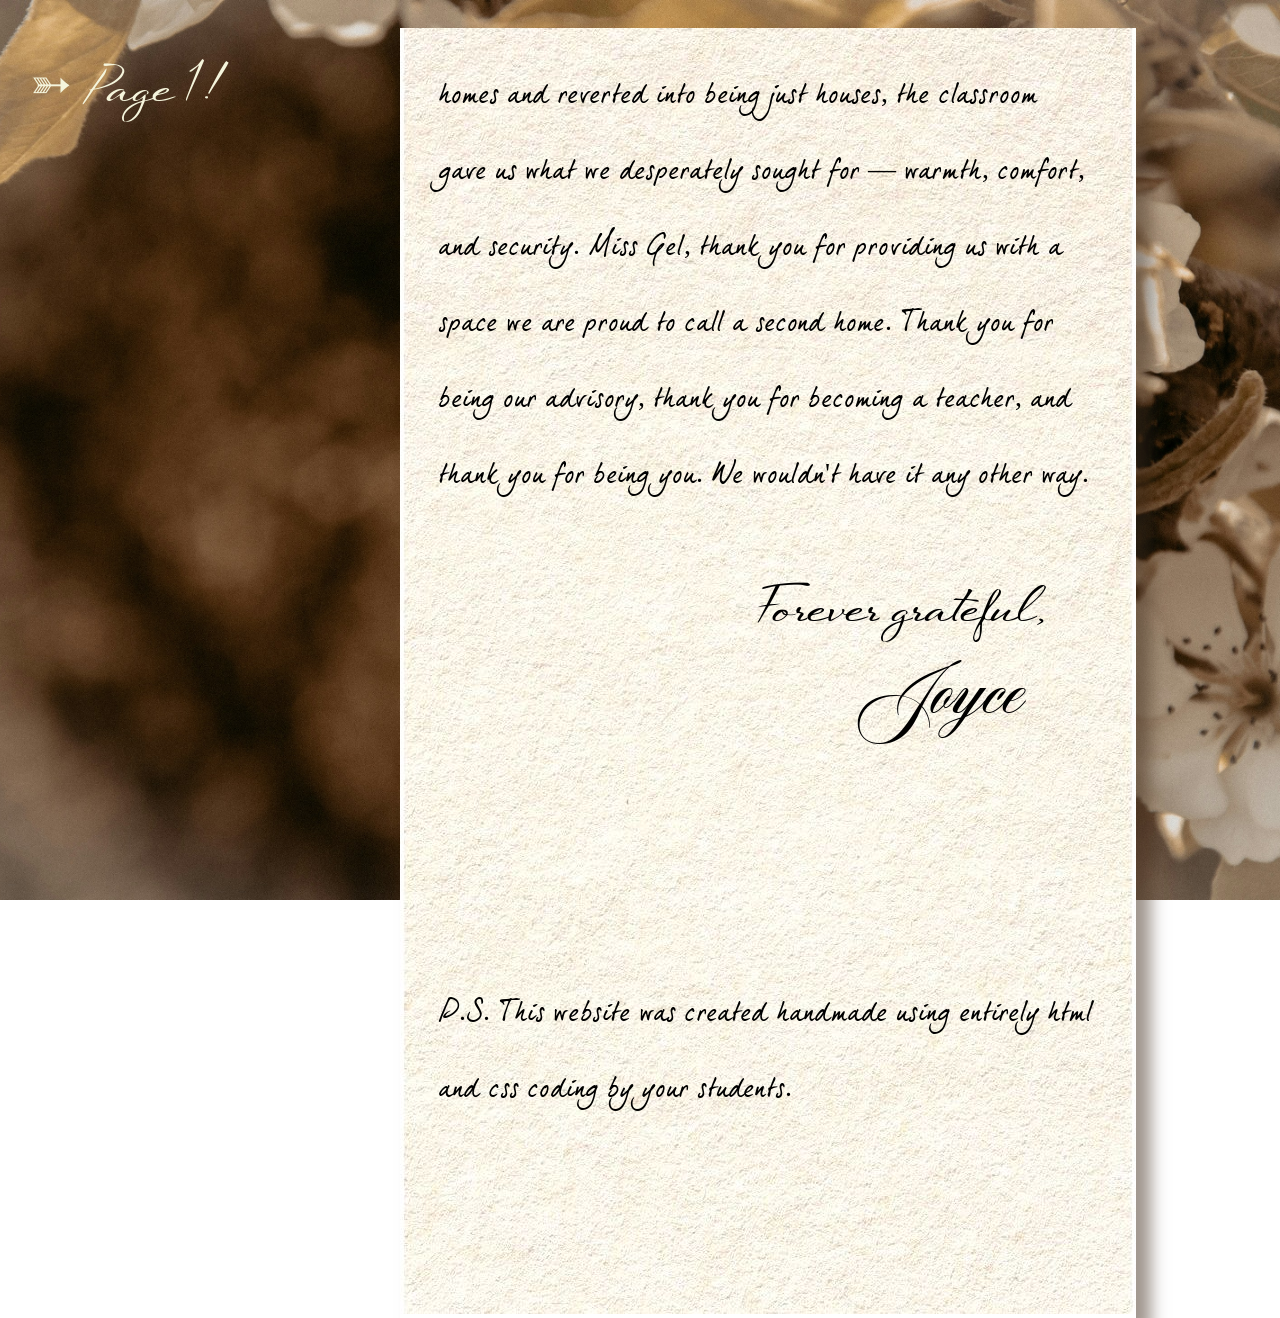
<file: finalpage.html>
<!DOCTYPE html>
<html>
<head>
    <title>To: Miss Gel</title>
    <link rel="stylesheet" href="thirdstyle.css">
</head>
<body>
    <div class="paper">
    <img src="/images/paper.jpg" >
    </div>
    <p id="p17">homes and reverted into being just houses, the classroom </p>
    <p id="p18">gave us what we desperately sought for — warmth, comfort,</p>
    <p id="p19">and security. Miss Gel, thank you for providing us with a</p>
    <p id="p20">space we are proud to call a second home. Thank you for</p>
    <p id="p21">being our advisory, thank you for becoming a teacher, and</p>
    <p id="p22">thank you for being you. We wouldn't have it any other way.</p>
    <br>
    <br>
    <p id="sig"> Forever grateful,</p>
    <p id="sig2">Joyce</p>
     <br>
    <br>
     <br>
    <br>
    <p id="note">P.S. This website was created handmade using entirely html</p>
      <p id="note2">and css coding by your students. </p>


<a id="a3" href="FullLetter.html">
    ➳ Page 1!
</a>

</body>
</html>
</file>
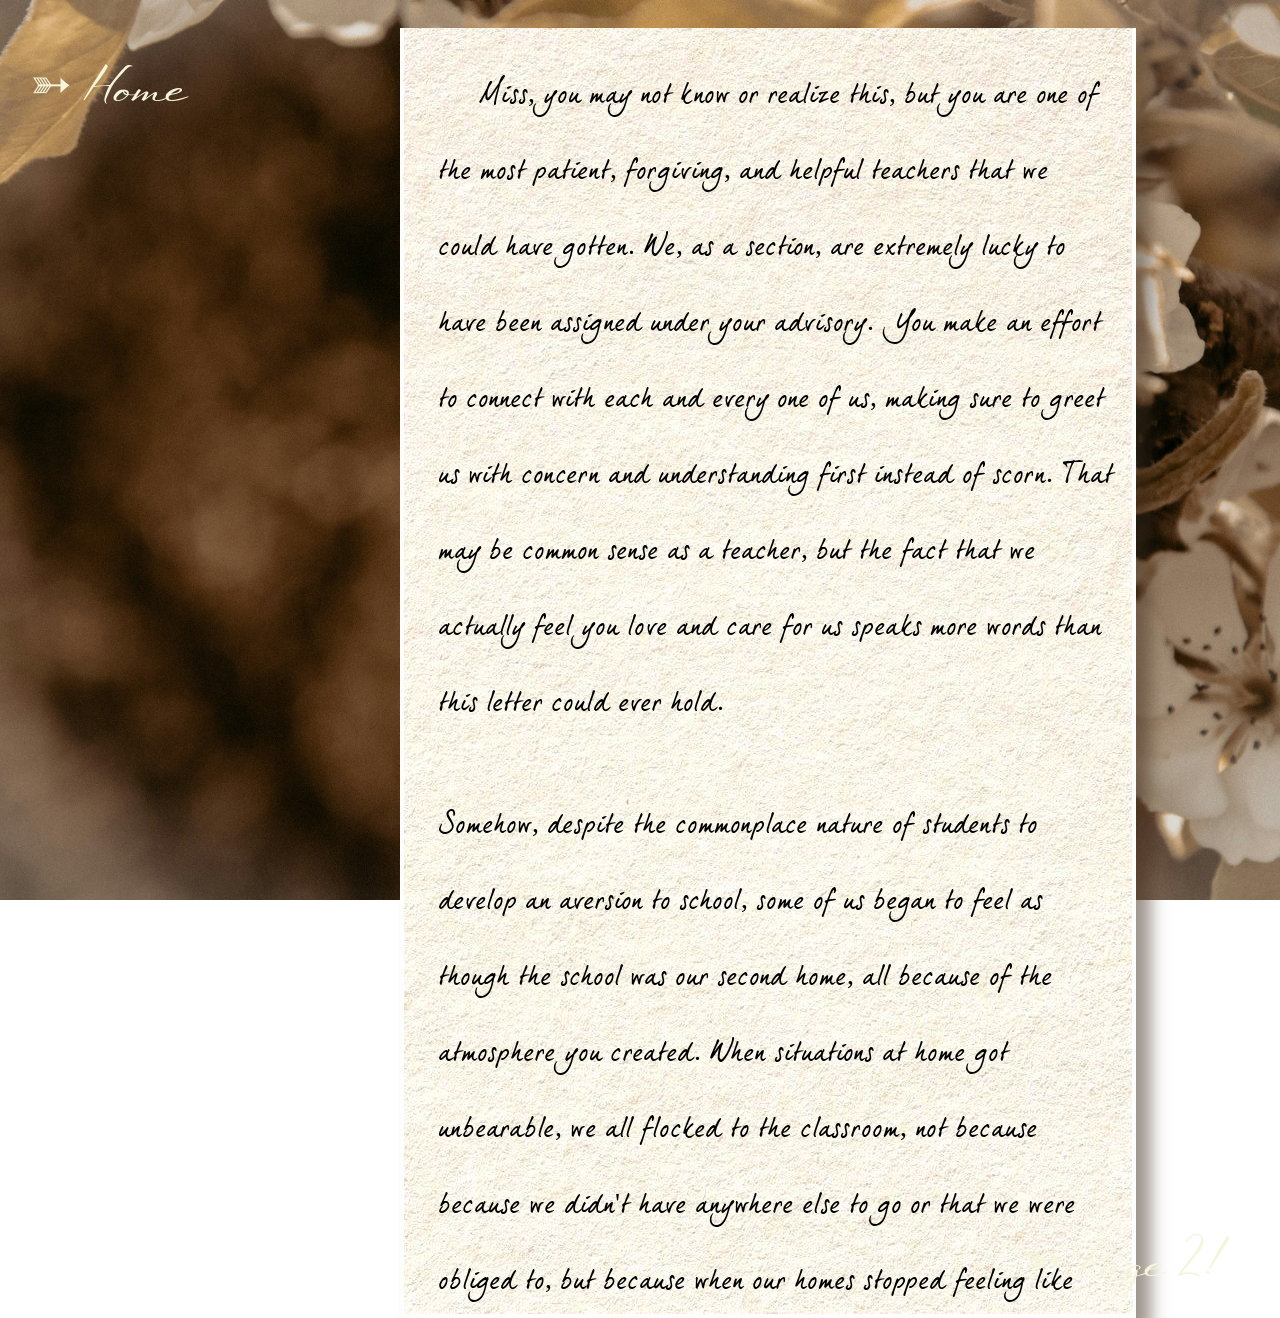
<file: fullletter.html>
<!DOCTYPE html>
<html>
<head>
    <title>To: Miss Gel</title>
    <link rel="stylesheet" href="secondstyle.css">
</head>
<body>
    <div class="paper">
    <img src="/images/paper.jpg" >
    </div>
    <p id="p1">Miss, you may not know or realize this, but you are one of </p>
    <p id="p2">the most patient, forgiving, and helpful teachers that we  </p>
    <p id="p3">could have gotten. We, as a section, are extremely lucky to </p>
    <p id="p4">have been assigned under your advisory. You make an effort</p>
    <p id="p5">to connect with each and every one of us, making sure to greet</p>
    <p id="p6">us with concern and understanding first instead of scorn. That </p>
    <p id="p7">may be common sense as a teacher, but the fact that we</p>
    <p id="p8">actually feel you love and care for us speaks more words than</p>
    <p id="p9">this letter could ever hold.</p>
    <br>
    <p id="p10">Somehow, despite the commonplace nature of students to</p>
    <p id="p11">develop an aversion to school, some of us began to feel as</p>
    <p id="p12">though the school was our second home, all because of the</p>
    <p id="p13">atmosphere you created. When situations at home got </p>
    <p id="p14">unbearable, we all flocked to the classroom, not because</p>
    <p id="p15">because we didn't have anywhere else to go or that we were</p>
    <p id="p16">obliged to, but because when our homes stopped feeling like</p>

<a id="a2" href="index.html">
    ➳ Home
</a>
<a href="letterpage3.html">
    ➳ Page 2!
</a>
</body>
</html>
</file>
<file: thirdstyle.css>
@font-face {
    font-family: trial;
    src: url(fonts/DJ5CTRIAL.ttf);
}

@font-face {
    font-family: Billa;
    src: url(fonts/BillaMount-Regular.ttf);
}

@font-face {
    font-family: Aston;
    src: url(fonts/Aston\ Script.ttf);
}

@font-face {
    font-family: Star;
    src: url(fonts/Always\ in\ the\ Star.ttf);
}

body{
    background-image: url("images/camille-brodard-3WpQmIJppfg-unsplash.jpg");
    background-repeat: no-repeat;
    background-position: center;
    background-attachment: fixed;
    background-size: cover;
}

.paper{
    position: absolute;
    left: 400px;
    size: 100px;
    box-shadow: 15px 15px 15px rgba(65, 45, 29, 0.5);
}

#p17{
    font-family: trial;
    font-size: 28px;
    position: relative;
    top: 45px;
    left: 430px;
}

#p18{
    font-family: trial;
    font-size: 28px;
    position: relative;
    top: 45px;
    left: 430px;
}

#p19{
    font-family: trial;
    font-size: 28px;
    position: relative;
    top: 45px;
    left: 430px;
}

#p20{
    font-family: trial;
    font-size: 28px;
    position: relative;
    top: 45px;
    left: 430px;
}

#p21{
    font-family: trial;
    font-size: 28px;
    position: relative;
    top: 45px;
    left: 430px;
}

#p22{
    font-family: trial;
    font-size: 28px;
    position: relative;
    top: 45px;
    left: 430px;
}

#sig{
    font-family: star;
    font-size: 50px;
    position: relative;
    left: 750px;
}

#sig2{
    font-family: Aston;
    font-size: 50px;
    position: relative;
    bottom: 50px;
    left: 850px;
}

#a3 {
    color: beige;
    font-size: 50px;
    font-family: Star;
    position: absolute;
    top: 50px;
    left: 30px;
    text-decoration: none;
}

#note{
    font-family: trial;
    font-size: 28px;
    position: relative;
    top: 45px;
    left: 430px;
}

#note2{
    font-family: trial;
    font-size: 28px;
    position: relative;
    top: 45px;
    left: 430px;
}
</file>
<file: secondstyle.css>
@font-face {
    font-family: southera;
    src: url(fonts/Southera.ttf);
}

@font-face {
    font-family: trial;
    src: url(fonts/DJ5CTRIAL.ttf);
}

@font-face {
    font-family: absolution;
    src: url(fonts/Absolution.ttf);
}

@font-face {
    font-family: Star;
    src: url(fonts/Always\ in\ the\ Star.ttf);
}

#a2 {
    color: beige;
    font-size: 50px;
    font-family: Star;
    position: absolute;
    top: 50px;
    left: 30px;
    text-decoration: none;
}

a {
    color: beige;
    font-size: 50px;
    font-family: Star;
    position: absolute;
    top: 1225px;
    right: 50px;
    text-decoration: none;
}

body{
    background-image: url("images/camille-brodard-3WpQmIJppfg-unsplash.jpg");
    background-repeat: no-repeat;
    background-position: center;
    background-attachment: fixed;
    background-size: cover;
}

.paper{
    position: absolute;
    left: 400px;
    size: 100px;
    box-shadow: 15px 15px 15px rgba(65, 45, 29, 0.5);
}

#p1{
    font-family: trial;
    font-size: 28px;
    position: relative;
    top: 45px;
    left: 470px;
}

#p2{
    font-family: trial;
    font-size: 28px;
    position: relative;
    top: 45px;
    left: 430px;
}

#p3{
    font-family: trial;
    font-size: 28px;
    position: relative;
    top: 45px;
    left: 430px;
}

#p4{
    font-family: trial;
    font-size: 28px;
    position: relative;
    top: 45px;
    left: 430px;
}

#p5{
    font-family: trial;
    font-size: 28px;
    position: relative;
    top: 45px;
    left: 430px;
}

#p6{
    font-family: trial;
    font-size: 28px;
    position: relative;
    top: 45px;
    left: 430px;
}

#p7{
    font-family: trial;
    font-size: 28px;
    position: relative;
    top: 45px;
    left: 430px;
}

#p8{
    font-family: trial;
    font-size: 28px;
    position: relative;
    top: 45px;
    left: 430px;
}

#p9{
    font-family: trial;
    font-size: 28px;
    position: relative;
    top: 45px;
    left: 430px;
}

#p10{
    font-family: trial;
    font-size: 28px;
    position: relative;
    top: 45px;
    left: 430px;
}

#p11{
    font-family: trial;
    font-size: 28px;
    position: relative;
    top: 45px;
    left: 430px;
}

#p12{
    font-family: trial;
    font-size: 28px;
    position: relative;
    top: 45px;
    left: 430px;
}

#p13{
    font-family: trial;
    font-size: 28px;
    position: relative;
    top: 45px;
    left: 430px;
}

#p14{
    font-family: trial;
    font-size: 28px;
    position: relative;
    top: 45px;
    left: 430px;
}

#p15{
    font-family: trial;
    font-size: 28px;
    position: relative;
    top: 45px;
    left: 430px;
}

#p16{
    font-family: trial;
    font-size: 28px;
    position: relative;
    top: 45px;
    left: 430px;
}
</file>
